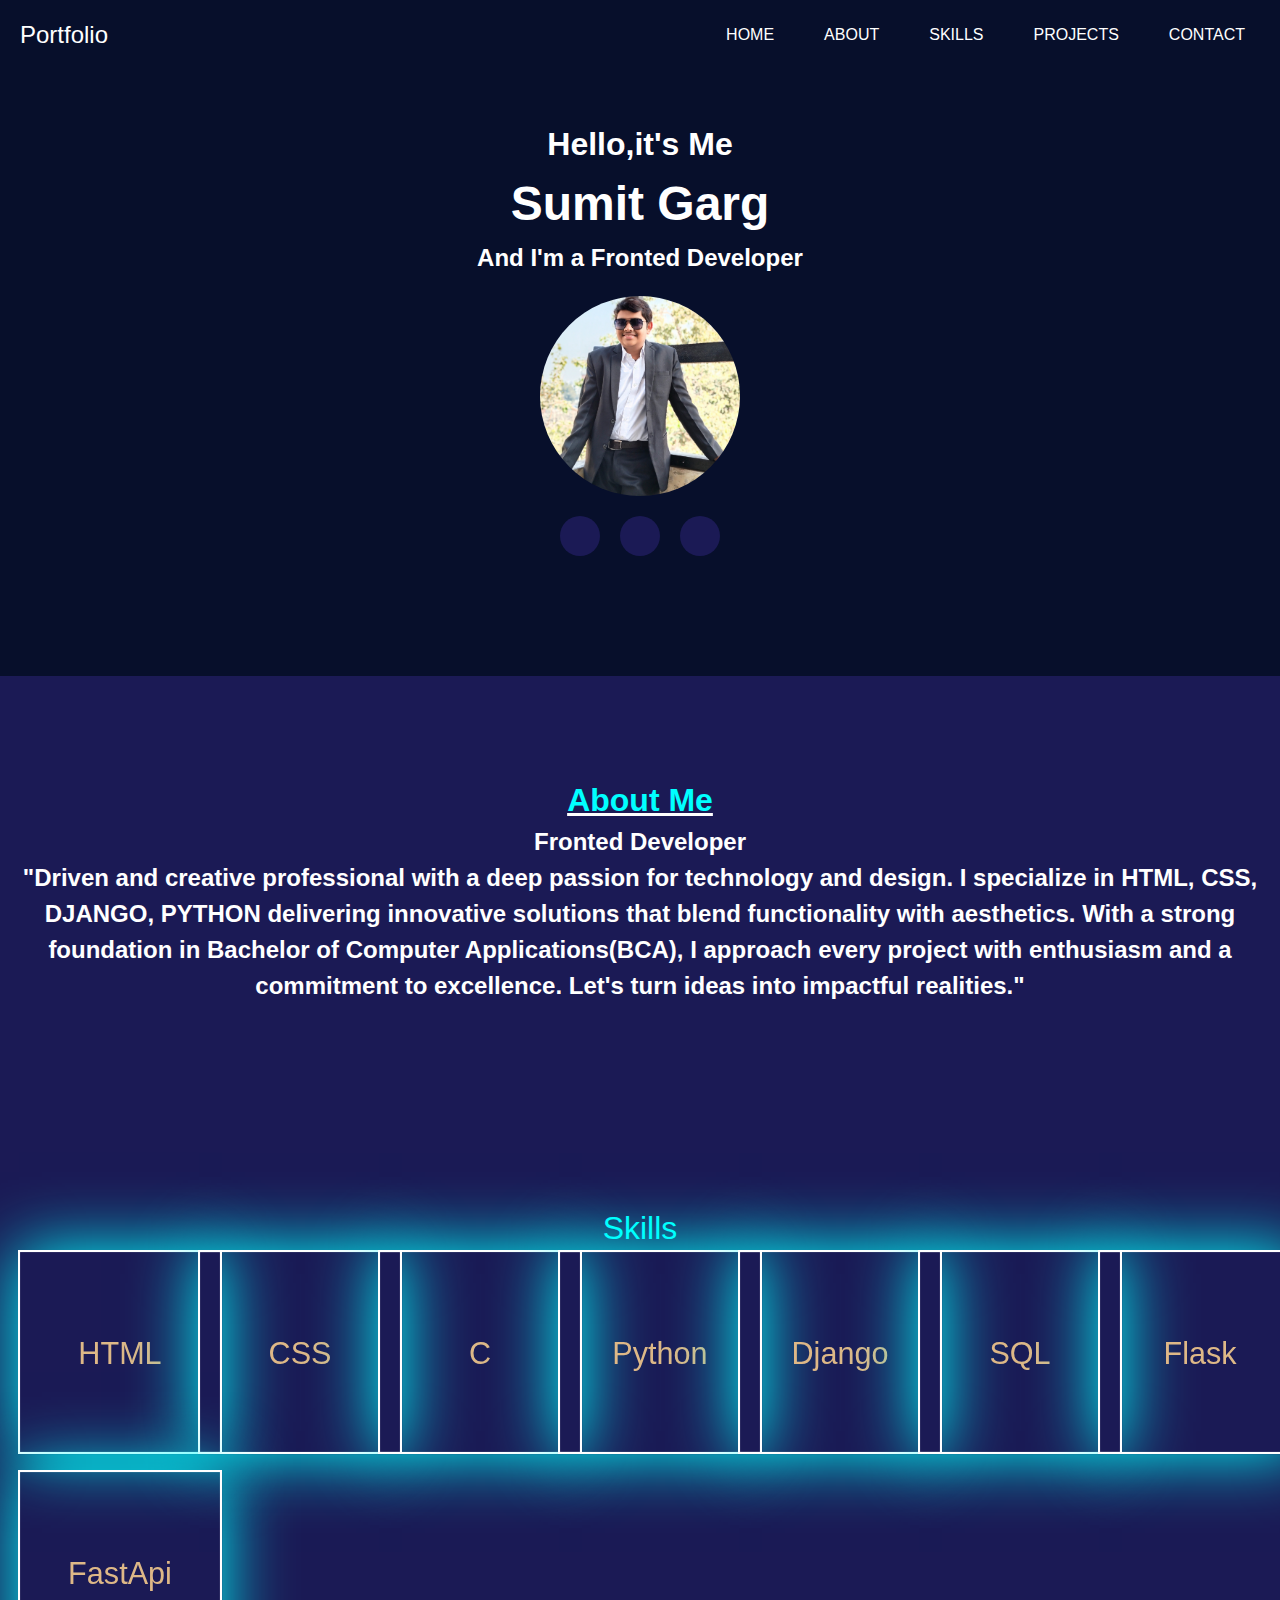
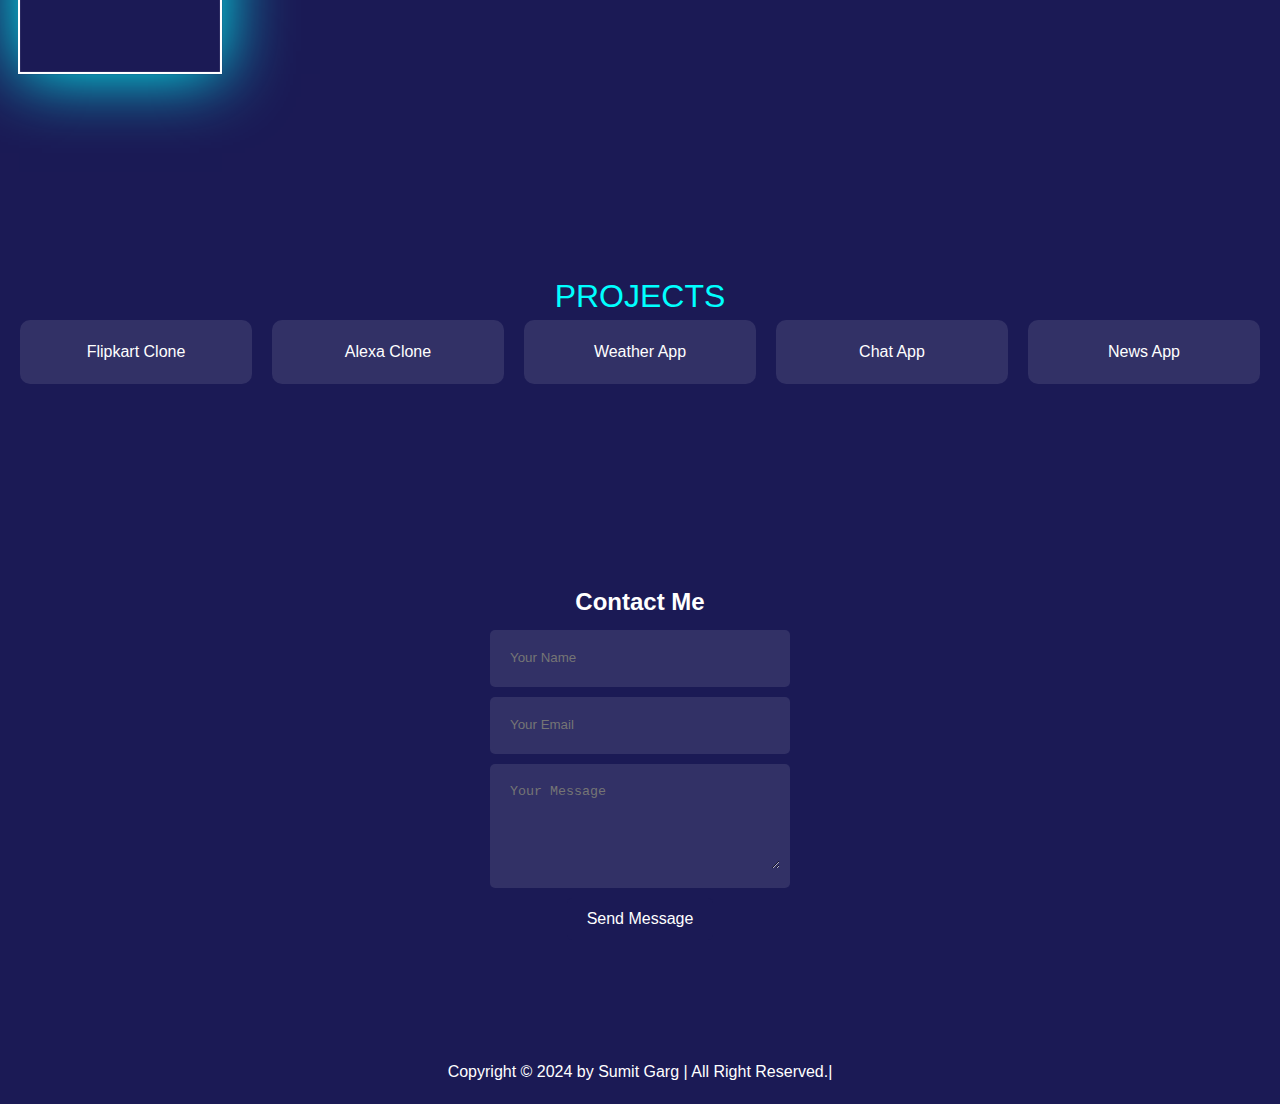
<file: index.html>
<!DOCTYPE html>
<html lang="en">
<head>
    <meta charset="UTF-8">
    <meta name="viewport" content="width=device-width, initial-scale=1.0">
    <title>portfolio</title>
    <link rel="stylesheet" href="https://cdnjs.cloudflare.com/ajax/libs/font-awesome/6.5.1/css/all.min.css" integrity="sha512-DTOQO9RWCH3ppGqcWaEA1BIZOC6xxalwEsw9c2QQeAIftl+Vegovlnee1c9QX4TctnWMn13TZye+giMm8e2LwA==" crossorigin="anonymous" referrerpolicy="no-referrer" />
    <link rel="stylesheet" href="index.css">
</head>
<body>
    <nav>
        <div class="navbar">
                <div class="logo">
                    <a href="" >Portfolio</a>
                </div>
                <div class="nav-toggle">
                    <div class="bar"></div>
                    <div class="bar"></div>
                    <div class="bar"></div>
                </div>
                <div class="nav-items">
                    <a href="#Home">HOME</a>
                    <a href="#About">ABOUT</a>
                    <a href="#Skills">SKILLS</a>
                    <a href="#Projects">PROJECTS</a>
                    <a href="#Contact">CONTACT</a>
                </div>
    </nav>     
        
            <div class="hero-section" id="Home">

                    <h2 id="one">Hello,it's Me</h2>
                    <h1 id="two">Sumit Garg</h1>
                    <h4 id="three">And I'm a Fronted Developer </h4>

                <div class="img">
                    <div class="my-img"></div>
                </div>
                <div class="sites">
                    <a href="https://www.facebook.com/profile.php?id=100041882462688" class="facebook">
                        <i class="fa-brands fa-facebook-f"></i>
                    </a>
                    <a href="https://www.instagram.com/sumit__garg70/" target="_blank" class="instagram">
                        <i class="fa-brands fa-instagram"></i>
                    </a>
                    <a href="https://www.linkedin.com/in/sumit-garg-580525255/" class="linked-in">
                        <i class="fa-brands fa-linkedin-in"></i>
                    </a>
                </div>
            </div>

         </div>

         <!-- about section -->
        <div class="about-section" id="About">
            <u><h2 id="about-one">About Me</h2></u>
            <h3 id="about-two">Fronted Developer
                <p id="p-one">"Driven and creative professional with a deep passion for technology and design. I specialize in HTML, CSS, DJANGO, PYTHON delivering innovative solutions that blend functionality with aesthetics. With a strong foundation in Bachelor of Computer Applications(BCA), I approach every project with enthusiasm and a commitment to excellence. Let's turn ideas into impactful realities."</p>
            </h3>         
        </div>

        <!-- skills section -->
        <div class="skills" id="Skills">
            <p class="skill-one">Skills</p>
            <div class="skill-items">
                <div class="cube">
                    <div class="front" >HTML</div>
                    <div class="back"></div>
                    <div class="right"></div>
                    <div class="left"></div>
                    <div class="top"></div>
                    <div class="bottom"></div>
                </div>
                <div class="cube">
                    <div class="front">CSS</div>
                    <div class="back"></div>
                    <div class="right"></div>
                    <div class="left"></div>
                    <div class="top"></div>
                    <div class="bottom"></div>
                </div>
                <div class="cube">
                    <div class="front">C</div>
                    <div class="back"></div>
                    <div class="right"></div>
                    <div class="left"></div>
                    <div class="top"></div>
                    <div class="bottom"></div>
                </div>
                <div class="cube">
                    <div class="front">Python</div>
                    <div class="back"></div>
                    <div class="right"></div>
                    <div class="left"></div>
                    <div class="top"></div>
                    <div class="bottom"></div>
                </div>
                <div class="cube">
                    <div class="front">Django</div>
                    <div class="back"></div>
                    <div class="right"></div>
                    <div class="left"></div>
                    <div class="top"></div>
                    <div class="bottom"></div>
                </div>
                <div class="cube">
                    <div class="front">SQL</div>
                    <div class="back"></div>
                    <div class="right"></div>
                    <div class="left"></div>
                    <div class="top"></div>
                    <div class="bottom"></div>
                </div>
                <div class="cube">
                    <div class="front">Flask</div>
                    <div class="back"></div>
                    <div class="right"></div>
                    <div class="left"></div>
                    <div class="top"></div>
                    <div class="bottom"></div>
                </div>
                <div class="cube">
                    <div class="front">FastApi</div>
                    <div class="back"></div>
                    <div class="right"></div>
                    <div class="left"></div>
                    <div class="top"></div>
                    <div class="bottom"></div>
                </div>
            </div>
        </div>

        <!-- project section -->
    <div class="projects" id="Projects">
            <p id="projects-one">PROJECTS</p>
            <div class="grid-items">
                <div class="boxs">Flipkart Clone</div>
                <div class="boxs">Alexa Clone</div>
                <div class="boxs">Weather App</div>
                <div class="boxs">Chat App</div>
                <div class="boxs">News App</div>
                <!-- <div class="boxs">6</div> -->
            </div>
    </div>
    <!-- contact section -->
    <div class="contact-section" id="contact">
        <h2>Contact Me</h2>
        <form action="#" method="POST">
            <div class="input">
                <input type="text" name="name" placeholder="Your Name" required>
            </div>
            <div class="input">
                <input type="email" name="email" placeholder="Your Email" required>
            </div>
            <div class="input">
                <textarea name="message" placeholder="Your Message" rows="5" required></textarea>
            </div>
            <button type="submit" class="btn">Send Message</button>
        </form>
    </div>
    <footer>
        <p>Copyright © 2024 by Sumit Garg | All Right Reserved.|</p>
    </footer>
    <script>
        const toggleButton = document.querySelector('.nav-toggle');
        const navItems = document.querySelector('.nav-items');

        toggleButton.addEventListener('click', () => {
            navItems.classList.toggle('open');
        });
    </script>
</body>
</html>
</file>
<file: index.css>
* {
    margin: 0;
    padding: 0;
    box-sizing: border-box;
}

body {
    font-family: Arial, sans-serif;
    font-size: 16px;
    line-height: 1.5;
    color: #fff;
    background-color: #070F2B; /* Dark blue background */
    scroll-behavior: smooth;
}

.navbar {
    background-color: #070F2B;
    height: 70px;
    display: flex;
    align-items: center;
    justify-content: space-between;
    padding: 0 20px;
    position: fixed;
    top: 0;
    left: 0;
    right: 0;
    z-index: 1000;
}

.logo a {
    color: #fff;
    font-size: 1.5rem;
    text-decoration: none;
}

.nav-items {
    display: flex;
    gap: 20px;
}

.nav-items a {
    text-decoration: none;
    padding: 15px;
    color: #fff;
    transition: color 0.3s ease;
}

.nav-items a:hover {
    color: #00FFFF; /* Light blue hover color */
}

.hero-section {
    text-align: center;
    padding: 120px 20px;
    background-color: #070F2B; /* Dark blue background */
}

#one {
    font-size: 2rem;
}

#two {
    font-size: 3rem;
}

#three {
    font-size: 1.5rem;
}

.my-img {
    width: 200px;
    height: 200px;
    margin: 20px auto;
    border-radius: 50%;
    background-image: url(my_image.jpg);
    background-size: cover;
}

.sites {
    display: flex;
    justify-content: center;
    gap: 20px;
    margin-top: 20px;
}

.facebook,
.instagram,
.linked-in {
    display: flex;
    justify-content: center;
    align-items: center;
    width: 40px;
    height: 40px;
    border-radius: 50%;
    background-color: #1B1A55; /* Purple background */
    transition: background-color 0.3s ease, color 0.3s ease;
}

.facebook:hover,
.instagram:hover,
.linked-in:hover {
    background-color: #00FFFF; /* Light blue hover background */
    color: #1B1A55; /* Purple hover color */
}

.about-section,
.skills,
.projects,
.contact-section {
    padding: 100px 20px;
    text-align: center;
    background-color: #1B1A55; /* Purple background */
}

#about-one,
.skill-one,
#projects-one {
    font-size: 2rem;
    color: #00FFFF; /* Light blue text */
}

#about-two {
    font-size: 1.5rem;
}

.p-one {
    font-size: 1rem;
    line-height: 1.6;
}

.skill-items {
    display: grid;
    grid-template-columns: repeat(auto-fit, minmax(150px, 1fr));
    gap: 20px;
}
.cube {
    position: relative;
    width: 200px;
    height: 200px;
    transform-style: preserve-3d;
    border-color: #00FFFF; /* Change border color */
    transform: scale(1.02); /* Scale the cube slightly */
    box-shadow: 0 0 4rem #00FFFF; /* Blue shadow effect */
    color: burlywood; /* Change text color */
    font-size: 2rem; /* Increase font size */
    transition: 0.5s ease; /* Add transition effect */
    animation: rotateCube 5s linear infinite;
}


@keyframes rotateCube {
    from {
        transform: rotateY(0deg);
    }
    to {
        transform: rotateY(360deg);
    }
}

 .cube div {
    position: absolute;
    width: 200px;
    height: 200px;
    border: 2px solid white;
    text-align: center;
    line-height: 200px;
    font-size: 30px;
} 

.front { transform: rotateY(0deg) translateZ(100px); }
.back { transform: rotateY(180deg) translateZ(100px); }
.right { transform: rotateY(90deg) translateZ(100px); }
.left { transform: rotateY(-90deg) translateZ(100px); }
.top { transform: rotateX(90deg) translateZ(100px); }
.bottom { transform: rotateX(-90deg) translateZ(100px); }

.boxs:hover{
    border-color: #00FFFF;
    transform: scale(1.02);
    /* hover for border line    */
    box-shadow: 0 0 4rem #00FFFF;
    color: aqua;
    font-size: 2rem;
    /* font-weight: 100; */
    transition: .5s ease;
}

.grid-items {
    display: grid;
    grid-template-columns: repeat(auto-fit, minmax(200px, 1fr));
    gap: 20px;
}

.boxs {
    background-color: rgba(255, 255, 255, 0.1);
    padding: 20px;
    border-radius: 10px;
    transition: transform 0.3s ease, box-shadow 0.3s ease, color 0.3s ease;
}

.input {
    width: 100%;
    max-width: 300px;
    margin: 10px auto;
    background-color: rgba(255, 255, 255, 0.1);
    padding: 10px;
    border-radius: 5px;
}

.input input,
.input textarea {
    width: 100%;
    padding: 10px;
    border: none;
    background-color: transparent;
    color: #fff;
    border-bottom: 2px solid transparent;
    transition: border-color 0.3s ease;
}

.input:hover {
    background-color: rgba(255, 255, 255, 0.2);
}

.input input:focus,
.input textarea:focus {
    outline: none;
    border-color: #00FFFF;
}

.btn {
    padding: 12px 20px;
    border: none;
    border-radius: 5px;
    background-color: #1B1A55;
    color: #fff;
    font-size: 1rem;
    cursor: pointer;
    transition: background-color 0.3s ease;
}

.btn:hover {
    background-color: #00FFFF;
}

footer {
    text-align: center;
    padding: 20px;
    background-color: #1B1A55;
}

@media (max-width: 768px) {
    .nav-items {
        display: none;
    }
    .nav-items.open {
        display: flex;
        flex-direction: column;
        width: 100%;
        background-color: #070F2B;
        position: absolute;
        top: 70px;
        left: 0;
    }
    .nav-items.open a {
        padding: 10px;
        width: 100%;
        text-align: center;
    }
    .navbar .nav-toggle {
        display: block; /* Display hamburger menu icon for phones */
    }
    .nav-toggle {
        display: none; /* Hide hamburger menu icon by default */
        cursor: pointer;
        padding: 10px;
    }
    .nav-toggle .bar {
        width: 25px;
        height: 3px;
        background-color: #fff;
        margin: 5px auto;
        transition: background-color 0.3s ease;
    }
    .nav-toggle.open .bar:nth-child(1) {
        transform: rotate(-45deg) translate(-5px, 5px);
    }
    .nav-toggle.open .bar:nth-child(2) {
        opacity: 0;
    }
    .nav-toggle.open .bar:nth-child(3) {
        transform: rotate(45deg) translate(-5px, -5px);
    }
}
</file>
